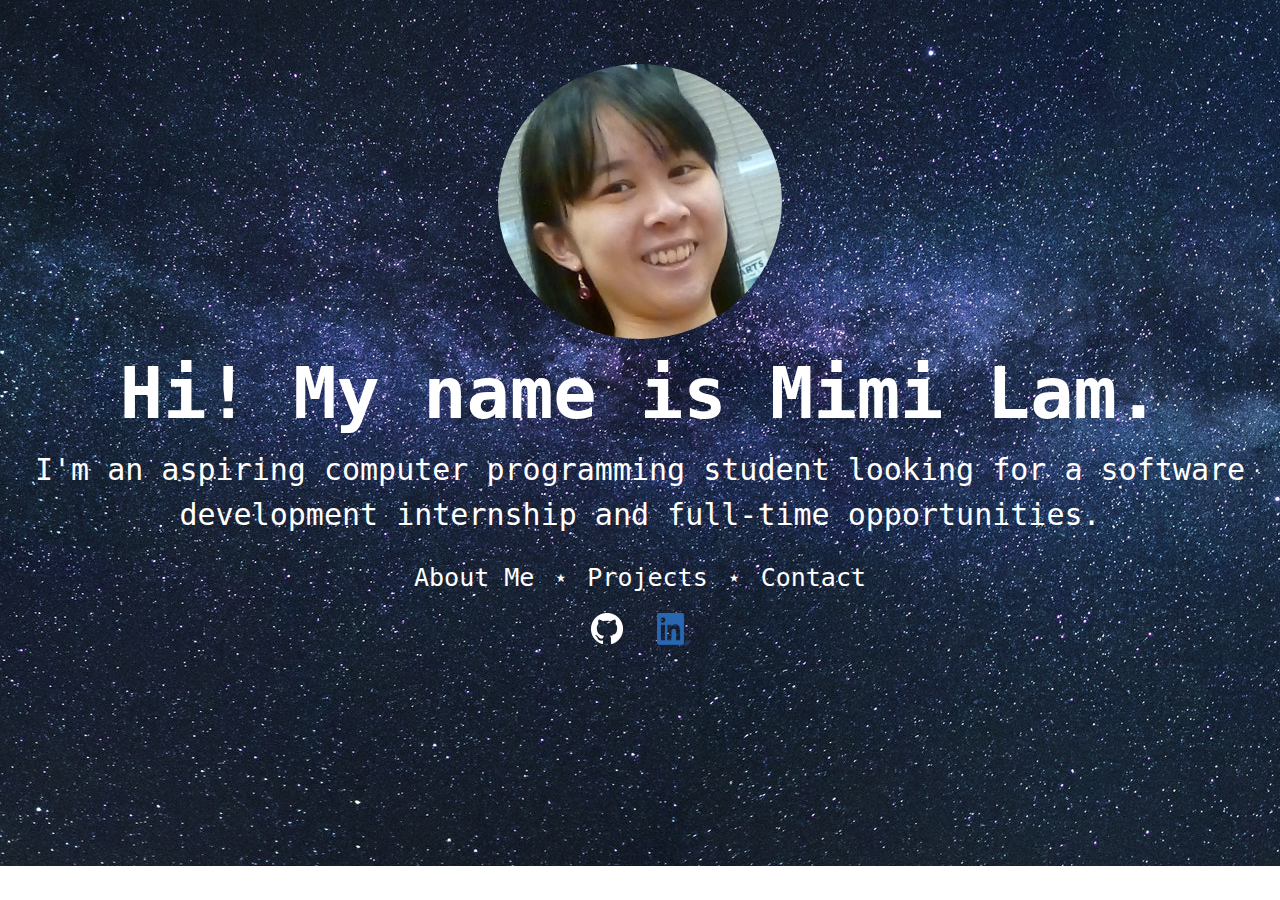
<file: index.html>
<!--
    Creates the index page for the website. It contains a custom background, an headshot image, and a navigation bar.

    Author: sashimimi
    Version: 0.1.0
    Since: 0.1.0
    Since: October 16, 2019
-->

<!DOCTYPE html>
<html lang="en">
    <head>
        <meta name="viewport" content="width=device-width">
        <title>Home - Mimi Lam</title>
        <link rel="icon" href="favicon.ico">
        <link rel="stylesheet" href="https://stackpath.bootstrapcdn.com/bootstrap/4.3.1/css/bootstrap.min.css" integrity="sha384-ggOyR0iXCbMQv3Xipma34MD+dH/1fQ784/j6cY/iJTQUOhcWr7x9JvoRxT2MZw1T" crossorigin="anonymous">
        <link rel="stylesheet" href="cover.css"/>
        <script src="https://code.jquery.com/jquery-3.3.1.slim.min.js" integrity="sha384-q8i/X+965DzO0rT7abK41JStQIAqVgRVzpbzo5smXKp4YfRvH+8abtTE1Pi6jizo" crossorigin="anonymous"></script>
        <script src="https://cdnjs.cloudflare.com/ajax/libs/popper.js/1.14.7/umd/popper.min.js" integrity="sha384-UO2eT0CpHqdSJQ6hJty5KVphtPhzWj9WO1clHTMGa3JDZwrnQq4sF86dIHNDz0W1" crossorigin="anonymous"></script>
        <script src="https://stackpath.bootstrapcdn.com/bootstrap/4.3.1/js/bootstrap.min.js" integrity="sha384-JjSmVgyd0p3pXB1rRibZUAYoIIy6OrQ6VrjIEaFf/nJGzIxFDsf4x0xIM+B07jRM" crossorigin="anonymous"></script>
    </head>    
    <body>
        <header>
            <img src="images/headshot.PNG" alt="Picture of Mimi Lam" id="headshot"/>
            <br/>
            <strong>Hi! My name is Mimi Lam.</strong>
        </header>
        <p>I'm an aspiring computer programming student looking for a software development internship and full-time opportunities.</p>
        <div class="text-center">
            <a href="about.html"><button type="button" class="btn btn-outline-primary">About Me</button></a> &#9733;
            <a href="projects.html"><button type="button" class="btn btn-outline-primary">Projects</button></a> &#9733;
            <a href="contact.html"><button type="button" class="btn btn-outline-primary">Contact</button></a>
            <br/>
            <a href="https://github.com/sashimimi"><button type="button" class="btn btn-outline-primary"><img src="images/github-light.png"/></button></a>
            <a href="https://www.linkedin.com/in/mimikhlam/"><button type="button" class="btn btn-outline-primary"><img src="images/linkedin.png" id="linkedin"/></button></a>
        </div>
    </body>
</html>
</file>
<file: cover.css>
html body
{
    height: 100%;
    width: 100%;
    font-family: "Lucida Console", Monaco, monospace;
    background-image: url(images/coverbackground.jpg);
    background-position: center;
    background-repeat: no-repeat;
    color: white;
}

img#headshot
{
    border-radius: 50%;
}

header
{
    text-align: center;
    font-size: 72px;
    margin-top: 5%;
}

p
{
    text-align: center;
    font-size: 30px;
}

.btn-outline-primary
{
    color: white;
    border: none;
    font-size: 25px;
}

.btn-outline-primary:hover
{
    background-color: skyblue;
}

a, a:hover
{
    text-decoration: none;
    color: white;
}

#linkedin
{
    height: 32px;
    width: 32px;
}
</file>
